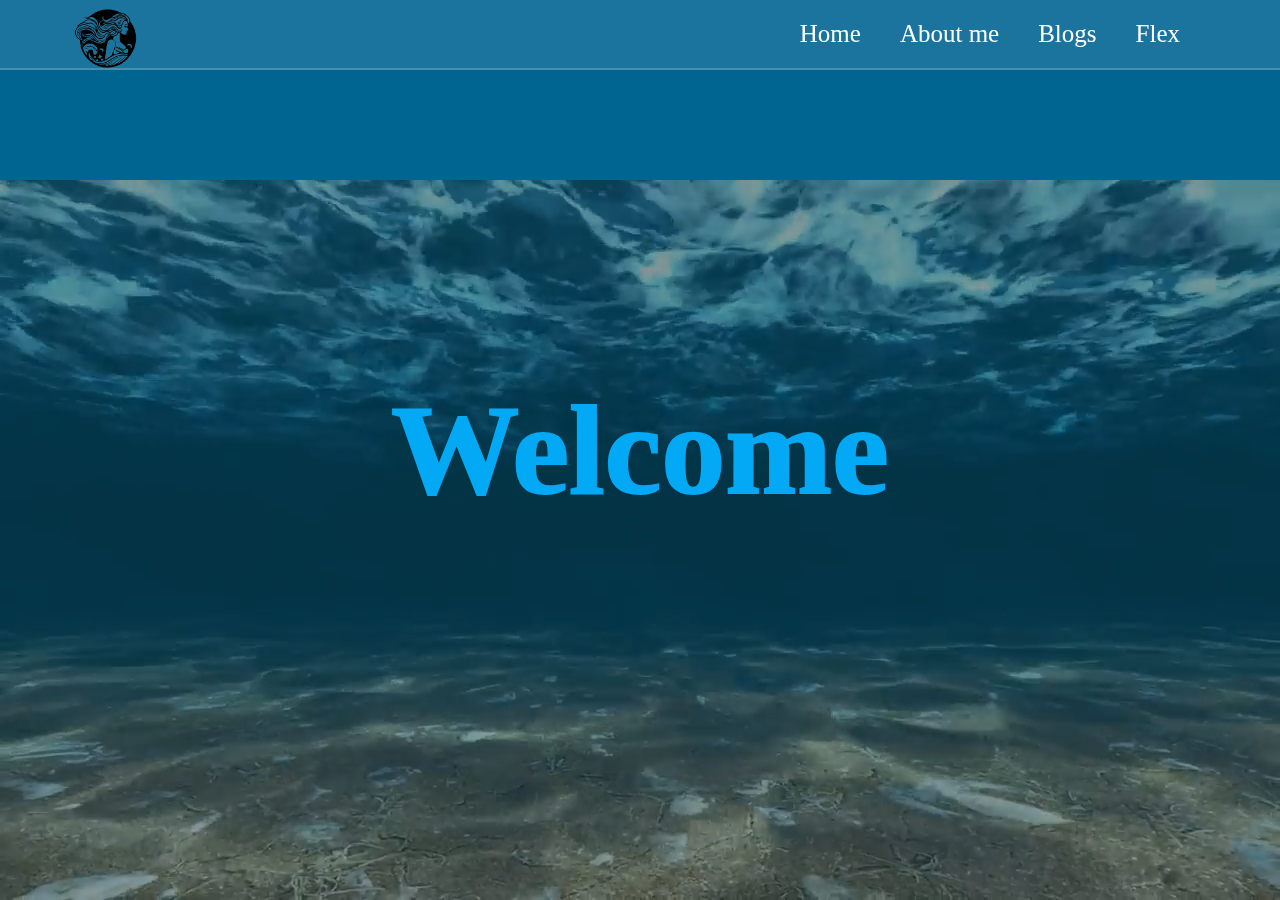
<file: index.html>
<!DOCTYPE html>
<html lang="en">
<head>
    <meta charset="UTF-8">
    <meta name="viewport" content="width=device-width, initial-scale=1.0">
    <link rel="stylesheet" href="style.css">

    <title>Document</title>
</head>
<body>
    <header class="header">
        <a href="#" class="logo"><img src="logoooo-removebg-preview.png"></a>

        <nav class="navbar">
            <a class="nav-link" href="/index.html" class="active">Home</a>
            <a class="nav-link" href="/aboutme.html">About me</a>
            <a class="nav-link" href="/blog.html">Blogs</a>
            <a class="nav-link" href="/flex.html">Flex</a>


        </nav>

    </header>
        <section class="home" id="home">
        <div class="container">
            <video autoplay loop muted plays-inline class="background-clip">
                <source src="Wave of underwater for website background video - crackcodex.mp4" type="video/mp4">
            </video>
            <div class="content">
                <h2>Welcome</h2>
                <h2>Welcome</h2>
            </div>
        </div>
</body>
</html>
</file>
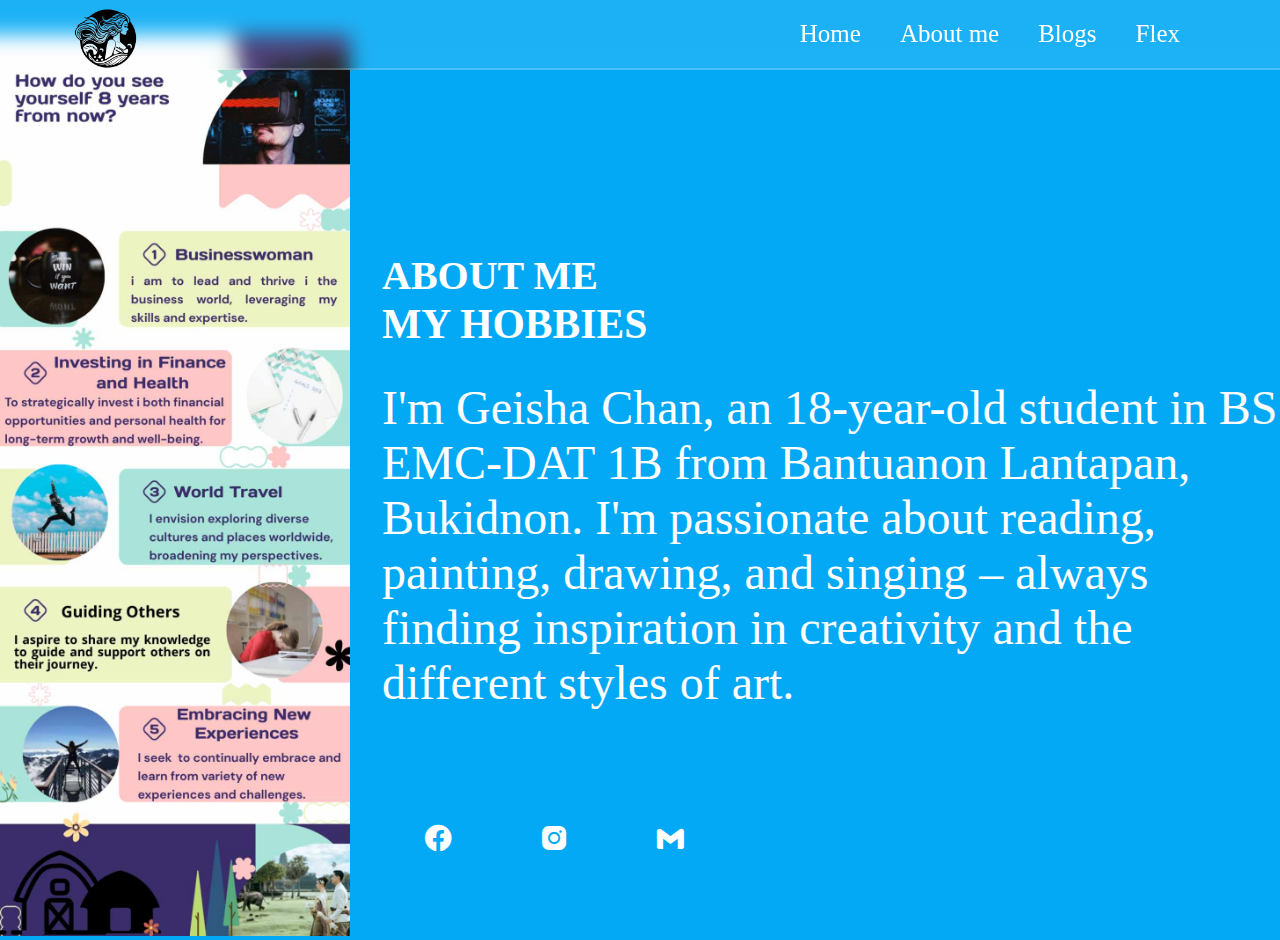
<file: aboutme.html>
<!DOCTYPE html>
<html lang="en">
<head>
    <meta charset="UTF-8">
    <meta name="viewport" content="width=device-width, initial-scale=1.0">
    <link rel="stylesheet" href="aboutme.css">
    <link href='https://unpkg.com/boxicons@2.1.4/css/boxicons.min.css' rel='stylesheet'>
    <title>Document</title>
</head>
<body>
    <header class="header">
        <a href="#" class="logo"><img src="logoooo-removebg-preview.png"></a>

        <nav class="navbar">
            <a class="nav-link" href="/index.html" class="active">Home</a>
            <a class="nav-link" href="/aboutme.html">About me</a>
            <a class="nav-link" href="/blog.html">Blogs</a>
            <a class="nav-link" href="/flex.html">Flex</a>


        </nav>

    </header>

    <section class="about" id="about">
        <div class="about-img">
            <img src="info.jpg" alt="">
        </div>
        <div class="about-content">
            <h2 class="heading">ABOUT ME</h2>
            <h3>MY HOBBIES</h3>
            <p>    I'm Geisha Chan, an 18-year-old student in BS EMC-DAT 1B from Bantuanon Lantapan, Bukidnon. I'm passionate about reading, painting, drawing, and singing – always finding inspiration in creativity and the different styles of art.   </p>
            <div class="socialmedia">
                <a href="https://www.facebook.com/renzo.gabonada.5" target="_blank"><i class='bx bxl-facebook-circle' ></i></a>    
                <a href="https://www.instagram.com/sleepyheadrenzo/" target="_blank"><i class='bx bxl-instagram-alt' ></i></a>
                <a href="mailto:gabonada.renzo1@gmail.com"><i class='bx bxl-gmail' ></i></a>
            </div>
    
        </section>
</body>
</html>
</file>
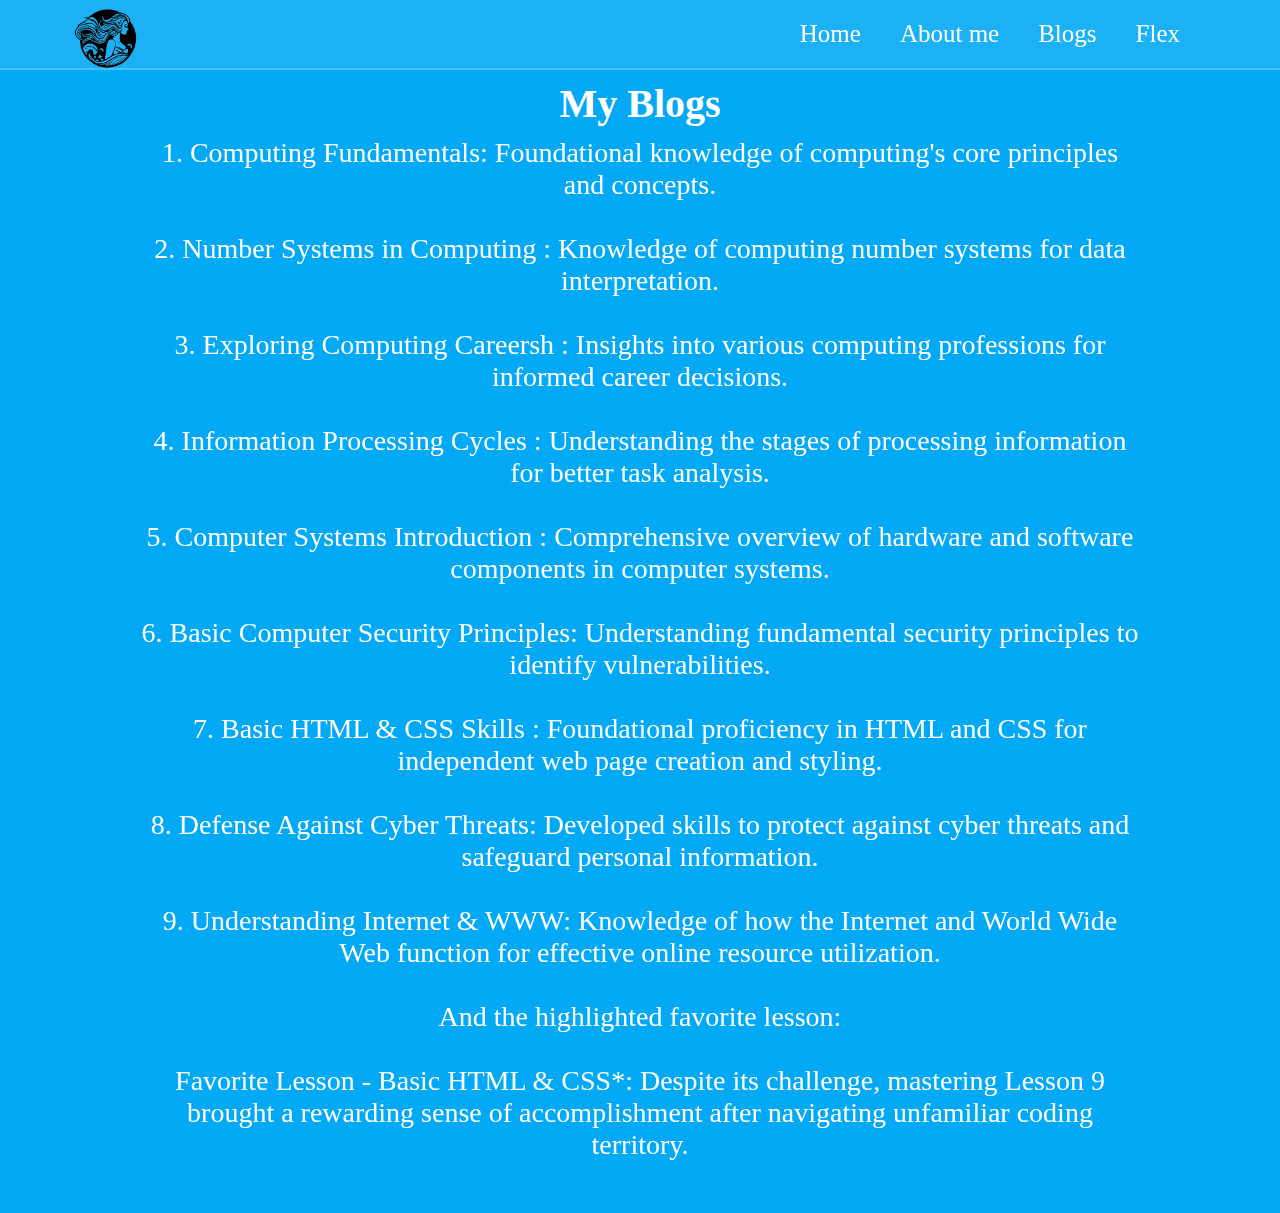
<file: blog.html>
<!DOCTYPE html>
<html lang="en">
<head>
    <meta charset="UTF-8">
    <meta name="viewport" content="width=device-width, initial-scale=1.0">
    <link rel="stylesheet" href="blog.css">
    <title>Document</title>
</head>
<body>
    <header class="header">
        <a href="#" class="logo"><img src="logoooo-removebg-preview.png"></a>

        <nav class="navbar">
            <a class="nav-link" href="/index.html" class="active">Home</a>
            <a class="nav-link" href="/aboutme.html">About me</a>
            <a class="nav-link" href="/blog.html">Blogs</a>
            <a class="nav-link" href="/flex.html">Flex</a>


        </nav>

    </header>
    <section class="blogs" id="blogs">
        <h2 class="heading"> My <span>Blogs</span></h2>
<div class="blog-text">
<p>
1.  Computing Fundamentals: Foundational knowledge of computing's core principles and concepts. <br>
<br>
2. Number Systems in Computing : Knowledge of computing number systems for data interpretation.<br>
<br>
3. Exploring Computing Careersh : Insights into various computing professions for informed career decisions. <br>
<br>
4. Information Processing Cycles : Understanding the stages of processing information for better task analysis.<br>
<br>
5. Computer Systems Introduction : Comprehensive overview of hardware and software components in computer systems. <br>
<br>
6. Basic Computer Security Principles: Understanding fundamental security principles to identify vulnerabilities.<br>
<br>
7. Basic HTML & CSS Skills : Foundational proficiency in HTML and CSS for independent web page creation and styling. <br>
<br>
8. Defense Against Cyber Threats: Developed skills to protect against cyber threats and safeguard personal information.<br>
<br>
9. Understanding Internet & WWW: Knowledge of how the Internet and World Wide Web function for effective online resource utilization. <br>
<br>
And the highlighted favorite lesson: <br>
<br> 
Favorite Lesson - Basic HTML & CSS*: Despite its challenge, mastering Lesson 9 brought a rewarding sense of accomplishment after navigating unfamiliar coding territory. <br>
<br>
<div>
<p>
</section>
</body>
</html>
</file>
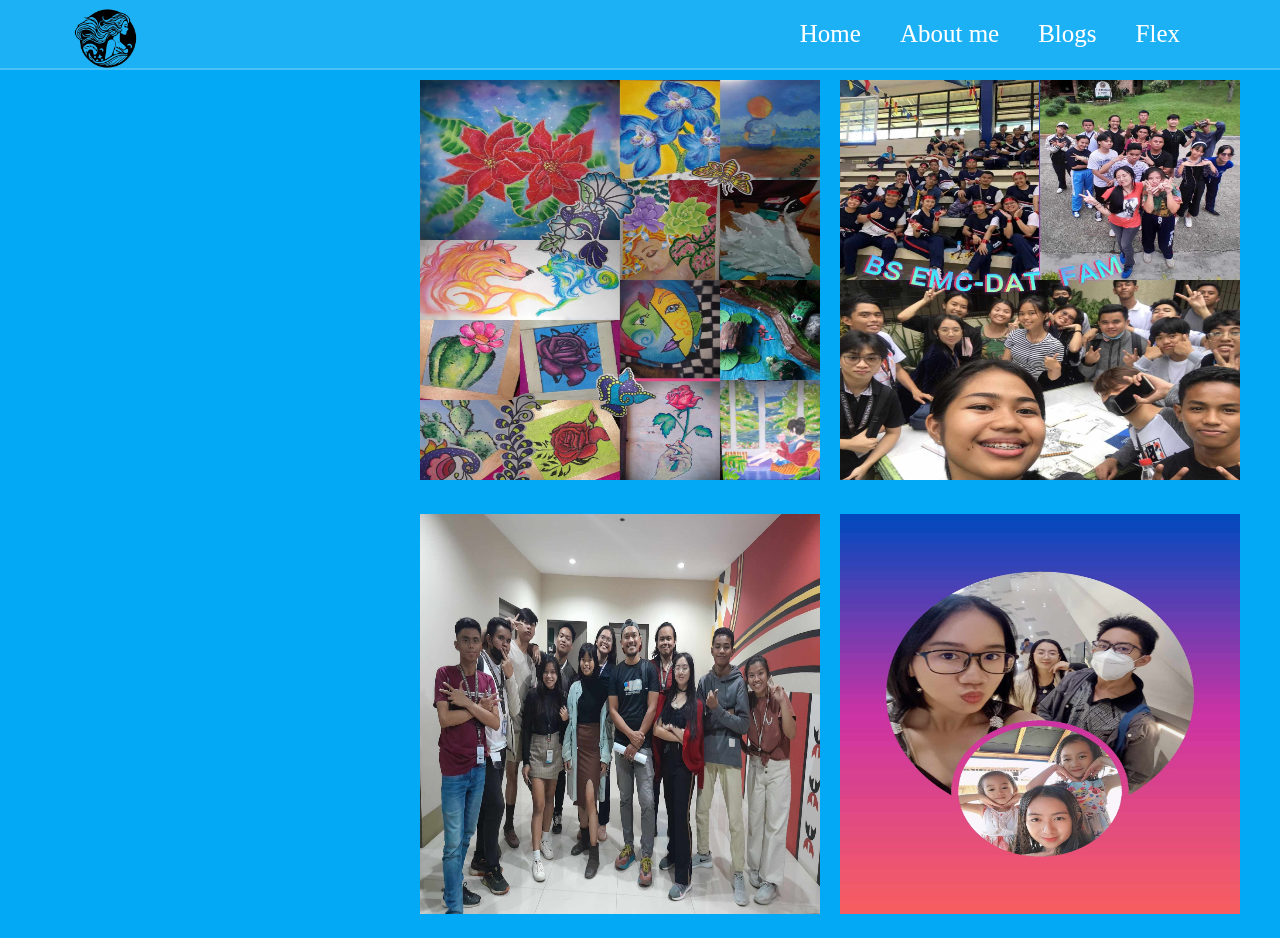
<file: flex.html>
<!DOCTYPE html>
<html lang="en">
<head>
    <meta charset="UTF-8">
    <meta name="viewport" content="width=device-width, initial-scale=1.0">
    <link rel="stylesheet" href="flex.css">
    <title>Document</title>
</head>
<body>
    <header class="header">
        <a href="#" class="logo"><img src="logoooo-removebg-preview.png"></a>

        <nav class="navbar">
            <a class="nav-link" href="/index.html" class="active">Home</a>
            <a class="nav-link" href="/aboutme.html">About me</a>
            <a class="nav-link" href="/blog.html">Blogs</a>
            <a class="nav-link" href="/flex.html">Flex</a>


        </nav>

    </header>
    <section class="flex" id="/flex.html">
        <div class="flex-img">
            <div class="fleximage1">
                <img src="flex1.jpg" alt="">

                <img src="flex2.jpg" alt="">
            </div>
            <div class="fleximage2">
                <img src="flex3.jpg" alt="">
                <img src="flex4.jpg" alt="">
        </div>

    </section>
</body>
</html>
</file>
<file: style.css>
*{
    padding: 0;
    margin: 0;
    box-sizing: border-box;
    font-family: 'Poppins';
}

html{
    overflow: hidden;
}

body{
    background: #03a9f4;
}
.container{
    width: 100%;
    height: 100vh;
    background-color: rgba(0, 0, 0, 0.4);
    display: flex;
    align-items: center;
    justify-content: center;
}

.content{
    position: relative;
    align-items: center;
    text-align: center;
}

.content h2{
    position: absolute;
    transform: translate(-50%, -50%);
    font-size: 8em;
}

.content h2:nth-child(1){
    color: transparent;
    -webkit-text-stroke: 2px #03a9f4;
}
.content h2:nth-child(2){
    color: #03a9f4;
    animation: animate 4s ease-in-out infinite;
}

@keyframes animate{
    0%,100%
    {
        clip-path: polygon(0% 45%, 15% 44%, 32% 50%, 54% 60%, 70% 61%, 84% 59%, 100% 52%, 100% 100%, 0% 100%);
    }
        50%
        {
        clip-path: polygon(0% 60%, 16% 65%, 34% 66%, 51% 62%, 67% 50%, 84% 45%, 100% 46%, 100% 100%, 0% 100%);
        }
    
}


.background-clip{
    position: absolute;
    right: 0;
    bottom: 0;
    z-index: -1;
}

@media (min-aspect-ratio:16/9){
    .background-clip{
        width: 100%;
        height: auto;
    }
}

@media (max-aspect-ratio:16/9){
    .background-clip{
        width: 100%;
        height: auto;
    }
}

.header{
    position: fixed;
    top: 0;
    left: 0;
    width: 100%;
    padding: 20px 100px;
    background: rgba(255, 255, 255, .1);
    display: flex;
    justify-content: space-between;
    align-items: center;
    backdrop-filter: blur(10px);
    border-bottom: 2px solid rgba(255, 255, 255, .2);
}

.header::before{
    content: '';
    position: absolute;
    top: 0;
    left: -100%;
    width: 100%;
    height: 100%;
    background:linear-gradient(90deg,transparent,rgba(255, 255, 255, .4),transparent);
    transition: .5s;
}

.header:hover::before{
    left: 100%;
}

.logo{
    display: flex;
    align-items: center;
    justify-content: center;
}

.logo img{
    position: absolute;
    margin-top: 8px;
    margin-left: 10px;
    width: 75px;
}

.navbar a{
    color: white;
    font-size: 25px;
    text-decoration: none;
    margin-left: 35px;
    transition: .3s;
}

.navbar a:hover{
    color: #03a9f4;
}
</file>
<file: aboutme.css>
*{
    padding: 0;
    margin: 0;
    box-sizing: border-box;
    font-family: 'Poppins';
}
html{
    overflow: hidden;
}

body{
    background: #03a9f4;
}
.header{
    position: fixed;
    top: 0;
    left: 0;
    width: 100%;
    padding: 20px 100px;
    background: rgba(255, 255, 255, .1);
    display: flex;
    justify-content: space-between;
    align-items: center;
    backdrop-filter: blur(10px);
    border-bottom: 2px solid rgba(255, 255, 255, .2);
}

.header::before{
    content: '';
    position: absolute;
    top: 0;
    left: -100%;
    width: 100%;
    height: 100%;
    background:linear-gradient(90deg,transparent,rgba(255, 255, 255, .4),transparent);
    transition: .5s;
}

.header:hover::before{
    left: 100%;
}

.logo{
    display: flex;
    align-items: center;
    justify-content: center;
}

.logo img{
    position: absolute;
    margin-top: 8px;
    margin-left: 10px;
    width: 75px;
}

.navbar a{
    color: white;
    font-size: 25px;
    text-decoration: none;
    margin-left: 35px;
    transition: .3s;
}

.navbar a:hover{
    color: #03a9f4;
}
.blogs{
    padding-left: 130px;
    padding-right: 130px;
    background:#03a9f4;
    background-size: cover;
}

.heading{
    margin-top: 150px;
    padding-top: 80px;
    text-align: center;
    font-size: 2.5rem;
    color: white;
 }

 .about{
    display: flex;
    justify-content: center;
    align-items: center;
    gap: 2rem;
    background:#03a9f4;
    background-size: cover;
}

.about-img img{
    margin-top: 35px;
    width: 350px;
}

.about-content h2{
    text-align: left;
    line-height: 1.2;
    color: white;
}

.about-content h3{
    font-size: 2.6rem;
    color: white;
}

.about-content p{
    font-size: 3rem;
    margin: 2rem 0 3rem;
    color: white;
}

.socialmedia a{
    display: inline-flex;
    justify-content: center;
    align-items: center;
    text-decoration: none;
    width: 4rem;
    height: 4rem;
    background: transparent;
    border: black;
    border-radius: 50%;
    font-size: 2rem;
    color: white;
    margin: 3rem 1.5rem;
}

.socialmedia a:hover{
    background: white;
    color: #03a9f4;
    box-shadow: 0 0 1rem white;
}
</file>
<file: blog.css>
*{
    padding: 0;
    margin: 0;
    box-sizing: border-box;
    font-family: 'Poppins';
}
html{
    overflow: hidden;
}

body{
    background: #03a9f4;
}
.header{
    position: fixed;
    top: 0;
    left: 0;
    width: 100%;
    padding: 20px 100px;
    background: rgba(255, 255, 255, .1);
    display: flex;
    justify-content: space-between;
    align-items: center;
    backdrop-filter: blur(10px);
    border-bottom: 2px solid rgba(255, 255, 255, .2);
}

.header::before{
    content: '';
    position: absolute;
    top: 0;
    left: -100%;
    width: 100%;
    height: 100%;
    background:linear-gradient(90deg,transparent,rgba(255, 255, 255, .4),transparent);
    transition: .5s;
}

.header:hover::before{
    left: 100%;
}

.logo{
    display: flex;
    align-items: center;
    justify-content: center;
}

.logo img{
    position: absolute;
    margin-top: 8px;
    margin-left: 10px;
    width: 75px;
}

.navbar a{
    color: white;
    font-size: 25px;
    text-decoration: none;
    margin-left: 35px;
    transition: .3s;
}

.navbar a:hover{
    color: #03a9f4;
}
.blogs{
    padding-left: 130px;
    padding-right: 130px;
    background:#03a9f4;
    background-size: cover;
}

.heading{
    padding-top: 80px;
    text-align: center;
    font-size: 2.5rem;
    color: white;
 }
.blog-text p{
    position: relative;
        display: flex;
         align-items: center;
         text-align: center;
         color: white;
         font-size: 28px;
         margin: 10px;
 }
</file>
<file: flex.css>
*{
    padding: 0;
    margin: 0;
    box-sizing: border-box;
    font-family: 'Poppins';
}
html{
    overflow: hidden;
}

body{
    background: #03a9f4;
}
.header{
    position: fixed;
    top: 0;
    left: 0;
    width: 100%;
    padding: 20px 100px;
    background: rgba(255, 255, 255, .1);
    display: flex;
    justify-content: space-between;
    align-items: center;
    backdrop-filter: blur(10px);
    border-bottom: 2px solid rgba(255, 255, 255, .2);
}

.header::before{
    content: '';
    position: absolute;
    top: 0;
    left: -100%;
    width: 100%;
    height: 100%;
    background:linear-gradient(90deg,transparent,rgba(255, 255, 255, .4),transparent);
    transition: .5s;
}

.header:hover::before{
    left: 100%;
}

.logo{
    display: flex;
    align-items: center;
    justify-content: center;
}

.logo img{
    position: absolute;
    margin-top: 8px;
    margin-left: 10px;
    width: 75px;
}

.navbar a{
    color: white;
    font-size: 25px;
    text-decoration: none;
    margin-left: 35px;
    transition: .3s;
}

.navbar a:hover{
    color: #03a9f4;
}
.blogs{
    padding-left: 130px;
    padding-right: 130px;
    background:#03a9f4;
    background-size: cover;
}

.heading{
    margin-top: 150px;
    padding-top: 80px;
    text-align: center;
    font-size: 2.5rem;
    color: white;
 }

 .flex{
    margin: 20px;
    padding: 20px;
    margin-bottom: 20px;
    padding-bottom: 20px;
    padding-top: 50px;
    
    display: inline-block;
    justify-content: center;
    align-items: center;
    flex-wrap: wrap;
}
.flex-img{
    display: flex;
    margin-left: 370px;
    width: 400px;
    height: 400px;
}
.flex-img img{
    margin: 10px;
    margin-bottom: 20px;
    width: 400px;
    height: 400px;
}
</file>
